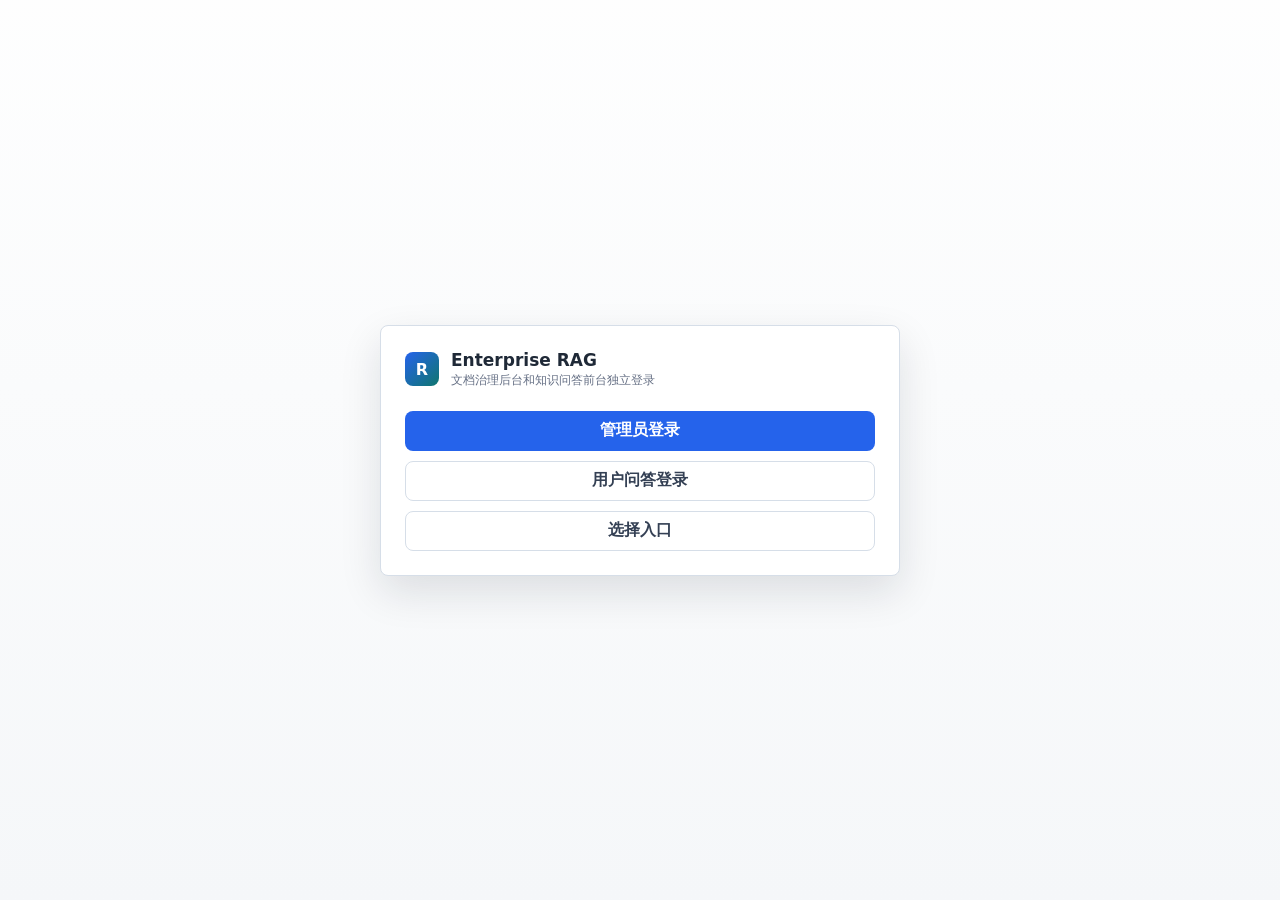
<file: frontend/index.html>
<!doctype html>
<html lang="zh-CN">
  <head>
    <meta charset="utf-8" />
    <meta name="viewport" content="width=device-width, initial-scale=1" />
    <title>Enterprise RAG</title>
    <link rel="stylesheet" href="./styles.css?v=5" />
  </head>
  <body class="gateway-page">
    <main class="gateway-shell">
      <section class="gateway-panel">
        <div class="brand-row">
          <span class="brand-mark">R</span>
          <div>
            <strong>Enterprise RAG</strong>
            <span>文档治理后台和知识问答前台独立登录</span>
          </div>
        </div>
        <div class="gateway-actions">
          <a class="primary-action link-action" href="./admin-login.html">管理员登录</a>
          <a class="secondary-button link-action" href="./chat-login.html">用户问答登录</a>
          <a class="secondary-button link-action" href="./login.html">选择入口</a>
        </div>
      </section>
    </main>
    <script src="./app.js?v=5"></script>
  </body>
</html>
</file>
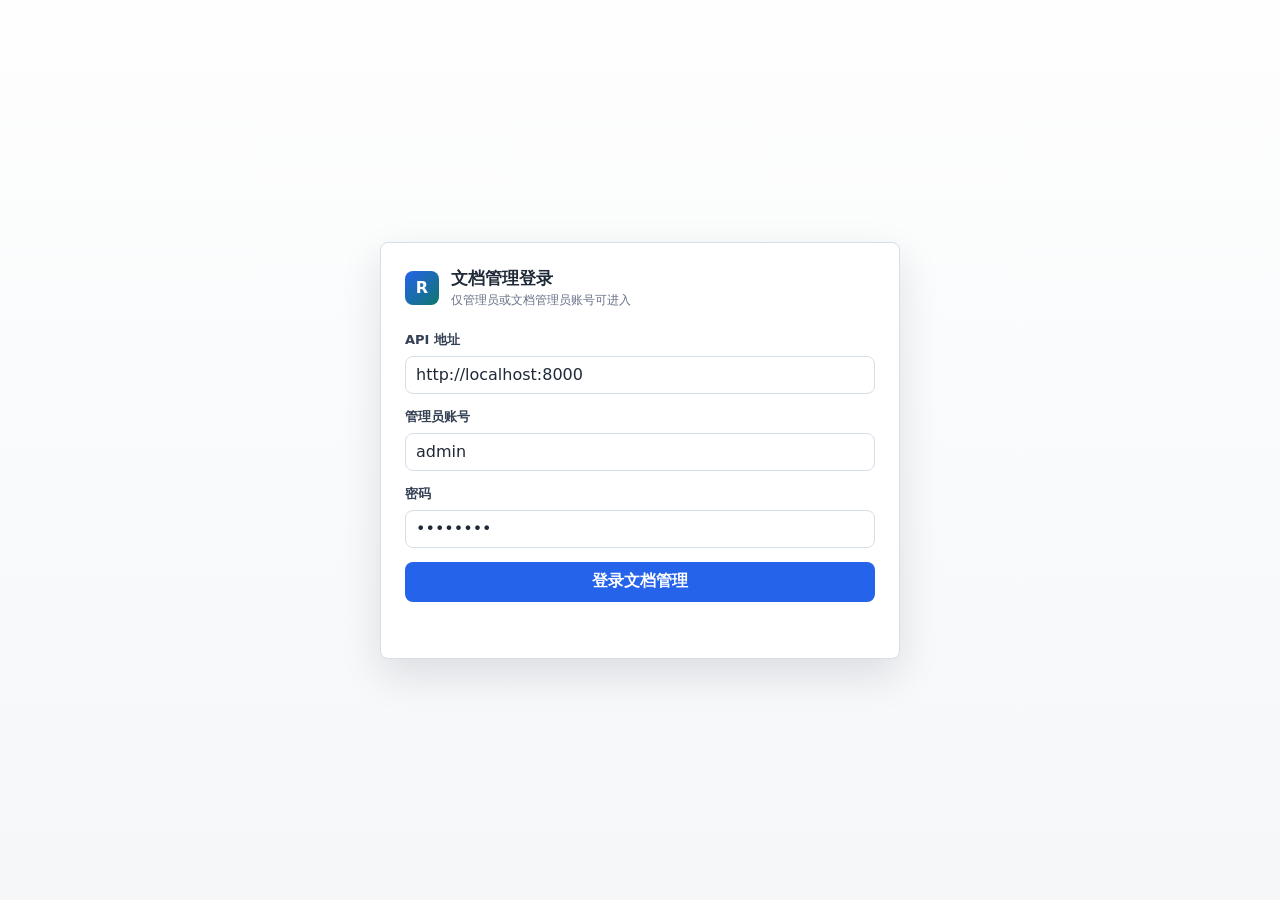
<file: frontend/admin-login.html>
<!doctype html>
<html lang="zh-CN">
  <head>
    <meta charset="utf-8" />
    <meta name="viewport" content="width=device-width, initial-scale=1" />
    <title>管理员登录 - Enterprise RAG</title>
    <link rel="stylesheet" href="./styles.css?v=5" />
  </head>
  <body class="login-page">
    <main class="login-shell">
      <section class="login-panel">
        <div class="brand-row">
          <span class="brand-mark">R</span>
          <div>
            <strong>文档管理登录</strong>
            <span>仅管理员或文档管理员账号可进入</span>
          </div>
        </div>

        <form id="admin-login-form" class="login-form">
          <div class="field">
            <label for="api-base">API 地址</label>
            <input id="api-base" type="url" value="http://localhost:8000" required />
          </div>
          <div class="field">
            <label for="username">管理员账号</label>
            <input id="username" type="text" value="admin" autocomplete="username" required />
          </div>
          <div class="field">
            <label for="password">密码</label>
            <input id="password" type="password" value="admin123" autocomplete="current-password" required />
          </div>
          <button class="primary-button" type="submit">登录文档管理</button>
          <p class="form-status" id="login-status"></p>
        </form>

      </section>
    </main>
    <script src="./auth.js?v=5"></script>
    <script src="./admin-login.js?v=5"></script>
  </body>
</html>
</file>
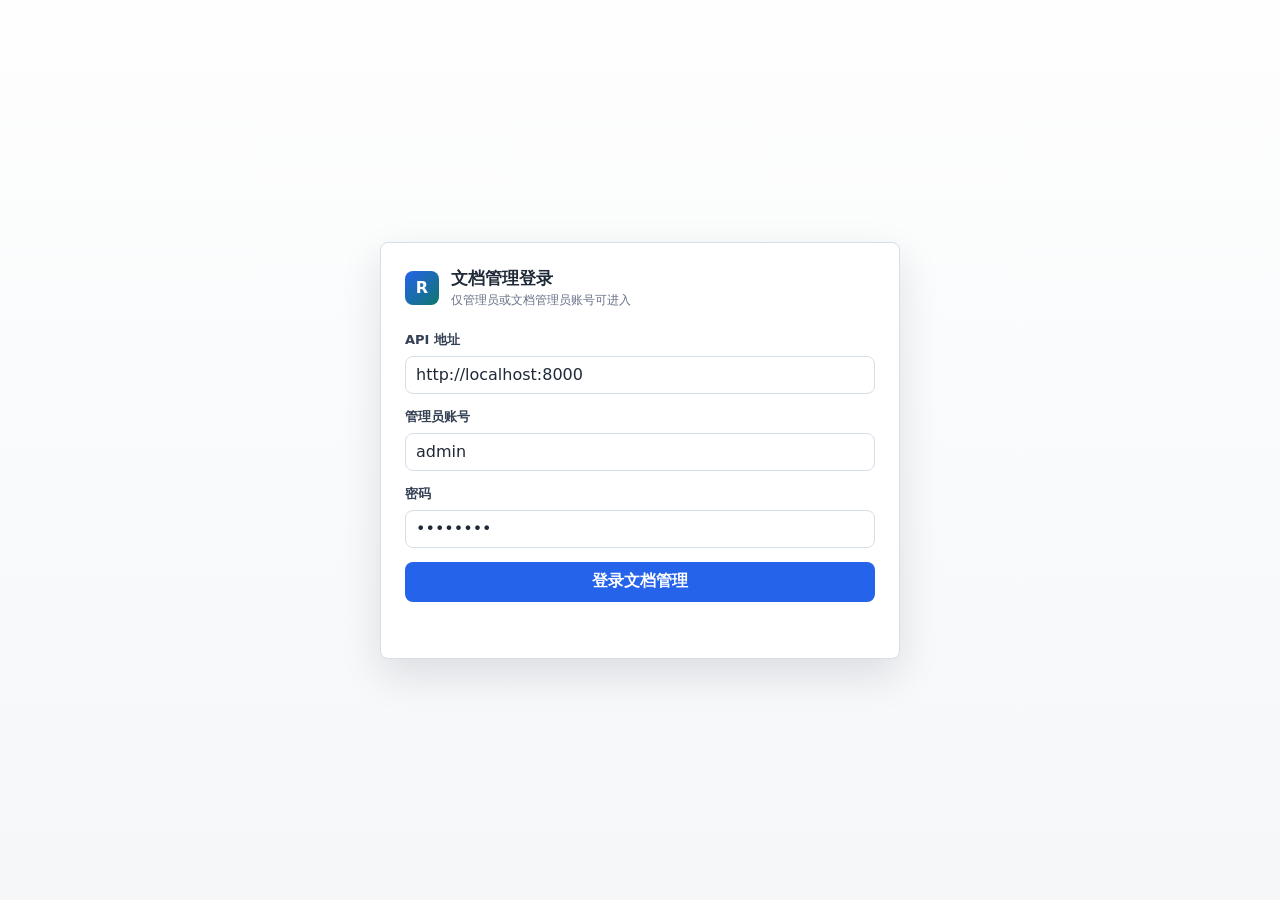
<file: frontend/admin.html>
<!doctype html>
<html lang="zh-CN">
  <head>
    <meta charset="utf-8" />
    <meta name="viewport" content="width=device-width, initial-scale=1" />
    <title>文档管理 - Enterprise RAG</title>
    <link rel="stylesheet" href="./styles.css?v=5" />
  </head>
  <body>
    <div class="admin-shell">
      <header class="admin-topbar">
        <div class="brand-row">
          <span class="brand-mark">R</span>
          <div>
            <strong>文档管理</strong>
            <span id="identity-label">正在验证身份</span>
          </div>
        </div>
        <div class="topbar-actions">
          <button class="secondary-button compact-button" id="logout-button" type="button">退出</button>
        </div>
      </header>

      <main class="admin-main">
        <section class="admin-upload">
          <div class="section-head">
            <div>
              <h1>上传入库</h1>
              <p>管理员上传文档，并在入库前指定租户、用户组、用户和密级。</p>
            </div>
          </div>
          <form class="admin-form" id="upload-form">
            <div class="field">
              <label for="document-file">文件</label>
              <input id="document-file" type="file" required />
            </div>
            <div class="field">
              <label for="document-title">标题</label>
              <input id="document-title" type="text" placeholder="默认使用文件名" />
            </div>
            <div class="field-grid">
              <div class="field">
                <label for="document-tenant">租户</label>
                <input id="document-tenant" type="text" placeholder="tenant-a" />
              </div>
              <div class="field">
                <label for="document-owner">所有者</label>
                <input id="document-owner" type="text" placeholder="admin-a" />
              </div>
            </div>
            <div class="field">
              <label for="document-groups">允许用户组</label>
              <input id="document-groups" type="text" placeholder="legal, finance" />
            </div>
            <div class="field">
              <label for="document-principals">允许用户 ID</label>
              <input id="document-principals" type="text" placeholder="user-001, user-002" />
            </div>
            <div class="field">
              <label for="document-classification">密级</label>
              <select id="document-classification">
                <option value="public">public</option>
                <option value="internal" selected>internal</option>
                <option value="confidential">confidential</option>
                <option value="restricted">restricted</option>
                <option value="secret">secret</option>
              </select>
            </div>
            <button class="primary-button" id="upload-button" type="submit">上传并开始解析索引</button>
            <p class="form-status" id="upload-status"></p>
          </form>
        </section>

        <section class="admin-documents">
          <div class="section-head">
            <div>
              <h1>已上传文档</h1>
              <p>查看处理状态，修改权限，重建索引或删除文档。</p>
            </div>
            <button class="secondary-button compact-button" id="refresh-documents" type="button">刷新</button>
          </div>
          <div class="table-wrap">
            <table class="document-table">
              <thead>
                <tr>
                  <th>文档</th>
                  <th>状态</th>
                  <th>权限</th>
                  <th>索引</th>
                  <th>更新时间</th>
                  <th>操作</th>
                </tr>
              </thead>
              <tbody id="document-rows"></tbody>
            </table>
            <div class="table-empty" id="document-empty">暂无文档</div>
          </div>
          <p class="form-status" id="documents-status"></p>
        </section>
      </main>

      <aside class="edit-panel" id="edit-panel" aria-label="编辑文档权限">
        <div class="settings-head">
          <h2 id="edit-title">编辑权限</h2>
          <button class="icon-button" id="close-edit" type="button" title="关闭" aria-label="关闭">
            <svg viewBox="0 0 24 24" aria-hidden="true"><path d="M6 6l12 12M18 6 6 18" /></svg>
          </button>
        </div>
        <form class="admin-form" id="permission-form">
          <input id="permission-document-id" type="hidden" />
          <div class="field">
            <label for="permission-tenant">租户</label>
            <input id="permission-tenant" type="text" />
          </div>
          <div class="field">
            <label for="permission-owner">所有者</label>
            <input id="permission-owner" type="text" />
          </div>
          <div class="field">
            <label for="permission-groups">允许用户组</label>
            <input id="permission-groups" type="text" />
          </div>
          <div class="field">
            <label for="permission-principals">允许用户 ID</label>
            <input id="permission-principals" type="text" />
          </div>
          <div class="field">
            <label for="permission-classification">密级</label>
            <select id="permission-classification">
              <option value="">未设置</option>
              <option value="public">public</option>
              <option value="internal">internal</option>
              <option value="confidential">confidential</option>
              <option value="restricted">restricted</option>
              <option value="secret">secret</option>
            </select>
          </div>
          <button class="primary-button" type="submit">保存权限</button>
          <p class="form-status" id="permission-status"></p>
        </form>
      </aside>
    </div>

    <div class="backdrop" id="backdrop"></div>
    <script src="./auth.js?v=5"></script>
    <script src="./admin.js?v=5"></script>
  </body>
</html>
</file>
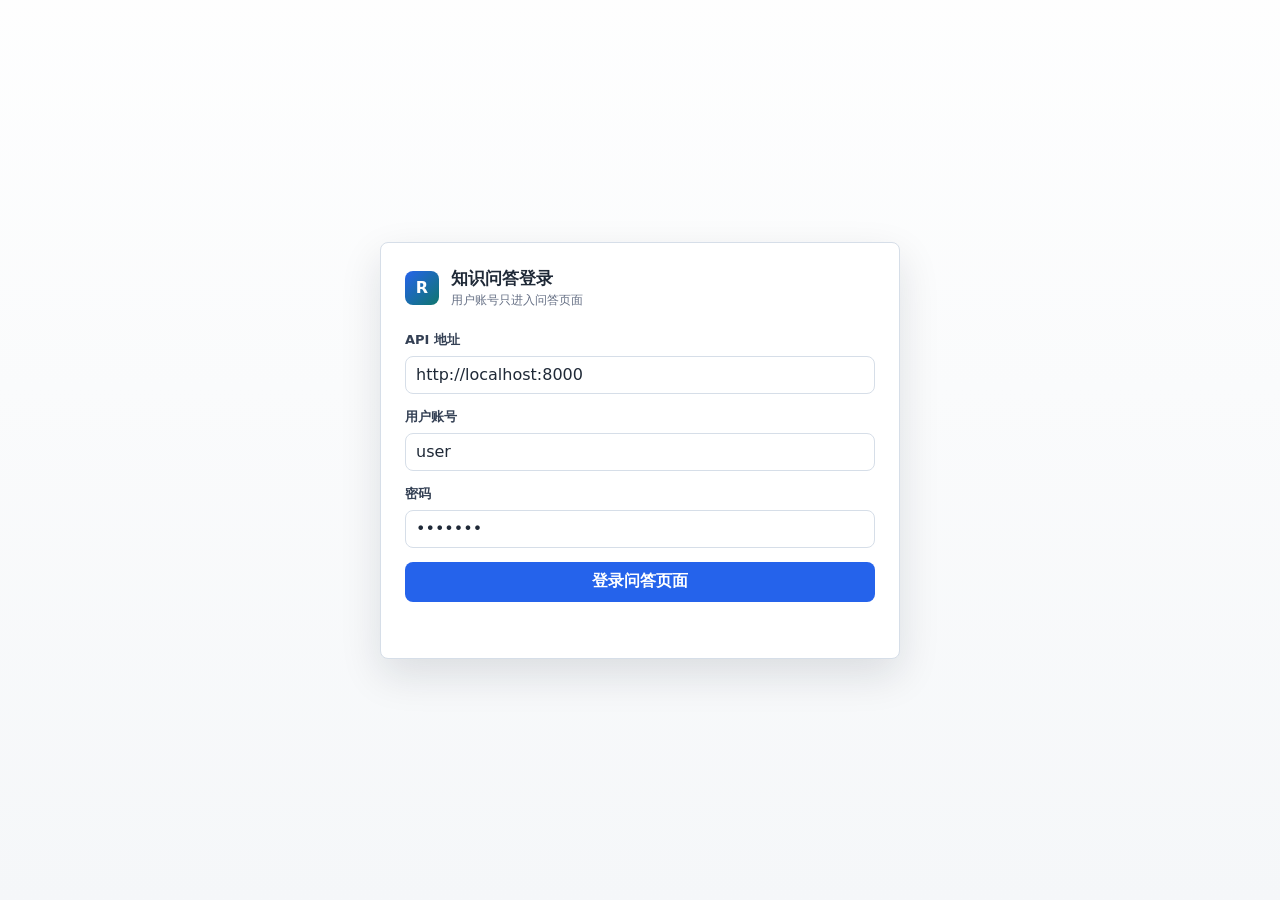
<file: frontend/chat-login.html>
<!doctype html>
<html lang="zh-CN">
  <head>
    <meta charset="utf-8" />
    <meta name="viewport" content="width=device-width, initial-scale=1" />
    <title>用户登录 - Enterprise RAG</title>
    <link rel="stylesheet" href="./styles.css?v=5" />
  </head>
  <body class="login-page">
    <main class="login-shell">
      <section class="login-panel">
        <div class="brand-row">
          <span class="brand-mark">R</span>
          <div>
            <strong>知识问答登录</strong>
            <span>用户账号只进入问答页面</span>
          </div>
        </div>

        <form id="chat-login-form" class="login-form">
          <div class="field">
            <label for="api-base">API 地址</label>
            <input id="api-base" type="url" value="http://localhost:8000" required />
          </div>
          <div class="field">
            <label for="username">用户账号</label>
            <input id="username" type="text" value="user" autocomplete="username" required />
          </div>
          <div class="field">
            <label for="password">密码</label>
            <input id="password" type="password" value="user123" autocomplete="current-password" required />
          </div>
          <button class="primary-button" type="submit">登录问答页面</button>
          <p class="form-status" id="login-status"></p>
        </form>

      </section>
    </main>
    <script src="./auth.js?v=5"></script>
    <script src="./chat-login.js?v=5"></script>
  </body>
</html>
</file>
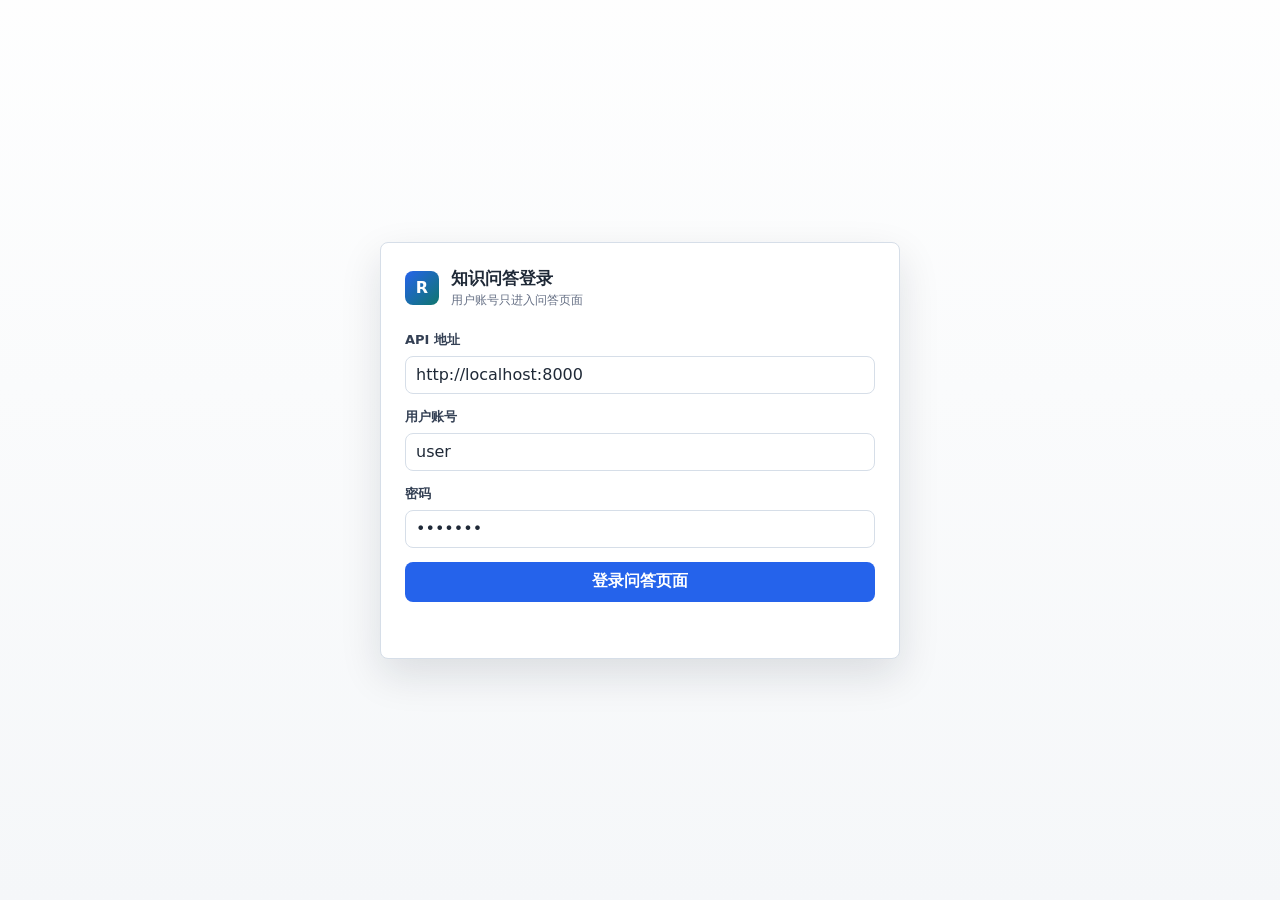
<file: frontend/chat.html>
<!doctype html>
<html lang="zh-CN">
  <head>
    <meta charset="utf-8" />
    <meta name="viewport" content="width=device-width, initial-scale=1" />
    <title>问答 - Enterprise RAG</title>
    <link rel="stylesheet" href="./styles.css?v=5" />
  </head>
  <body>
    <div class="chat-shell">
      <aside class="sidebar" id="sidebar" aria-label="会话列表">
        <div class="sidebar-head">
          <div class="brand-row compact">
            <span class="brand-mark">R</span>
            <div>
              <strong>RAG 问答</strong>
              <span id="identity-label">未登录</span>
            </div>
          </div>
          <button class="icon-button" id="new-chat" type="button" title="新建会话" aria-label="新建会话">
            <svg viewBox="0 0 24 24" aria-hidden="true"><path d="M12 5v14M5 12h14" /></svg>
          </button>
        </div>
        <div class="search-wrap">
          <svg viewBox="0 0 24 24" aria-hidden="true"><path d="m21 21-4.3-4.3M10.8 18a7.2 7.2 0 1 1 0-14.4 7.2 7.2 0 0 1 0 14.4Z" /></svg>
          <input id="session-search" type="search" placeholder="搜索会话" />
        </div>
        <nav class="session-list" id="session-list" aria-label="历史会话"></nav>
      </aside>

      <main class="chat-main">
        <header class="topbar">
          <button class="icon-button mobile-only" id="toggle-sidebar" type="button" title="会话" aria-label="会话">
            <svg viewBox="0 0 24 24" aria-hidden="true"><path d="M4 6h16M4 12h16M4 18h16" /></svg>
          </button>
          <div class="page-title">
            <strong id="active-title">新会话</strong>
            <span id="active-subtitle">Hybrid Retrieval</span>
          </div>
          <div class="topbar-actions">
            <button class="icon-button" id="toggle-settings" type="button" title="设置" aria-label="设置">
              <svg viewBox="0 0 24 24" aria-hidden="true"><path d="M12 15.5a3.5 3.5 0 1 0 0-7 3.5 3.5 0 0 0 0 7Z" /><path d="M19.4 15a1.7 1.7 0 0 0 .3 1.9l.1.1a2 2 0 1 1-2.8 2.8l-.1-.1a1.7 1.7 0 0 0-1.9-.3 1.7 1.7 0 0 0-1 1.6v.3a2 2 0 1 1-4 0V21a1.7 1.7 0 0 0-1-1.6 1.7 1.7 0 0 0-1.9.3l-.1.1A2 2 0 1 1 4.2 17l.1-.1A1.7 1.7 0 0 0 4.6 15a1.7 1.7 0 0 0-1.6-1H2.7a2 2 0 1 1 0-4H3a1.7 1.7 0 0 0 1.6-1 1.7 1.7 0 0 0-.3-1.9L4.2 7A2 2 0 1 1 7 4.2l.1.1A1.7 1.7 0 0 0 9 4.6a1.7 1.7 0 0 0 1-1.6v-.3a2 2 0 1 1 4 0V3a1.7 1.7 0 0 0 1 1.6 1.7 1.7 0 0 0 1.9-.3l.1-.1A2 2 0 1 1 19.8 7l-.1.1a1.7 1.7 0 0 0-.3 1.9 1.7 1.7 0 0 0 1.6 1h.3a2 2 0 1 1 0 4H21a1.7 1.7 0 0 0-1.6 1Z" /></svg>
            </button>
            <button class="secondary-button compact-button" id="logout-button" type="button">退出</button>
          </div>
        </header>

        <section class="message-scroll" id="message-scroll" aria-live="polite">
          <div class="empty-state" id="empty-state">
            <h1>向知识库提问</h1>
          </div>
          <div class="messages" id="messages"></div>
        </section>

        <section class="composer-wrap">
          <form class="composer" id="composer">
            <textarea id="prompt-input" rows="1" placeholder="输入问题，后端会按你的权限检索可访问文档"></textarea>
            <button class="send-button" id="send-button" type="submit" title="发送" aria-label="发送">
              <svg viewBox="0 0 24 24" aria-hidden="true"><path d="M5 12h14M13 6l6 6-6 6" /></svg>
            </button>
          </form>
        </section>
      </main>

      <aside class="settings-panel" id="settings-panel" aria-label="问答设置">
        <div class="settings-head">
          <h2>问答设置</h2>
          <button class="icon-button" id="close-settings" type="button" title="关闭" aria-label="关闭">
            <svg viewBox="0 0 24 24" aria-hidden="true"><path d="M6 6l12 12M18 6 6 18" /></svg>
          </button>
        </div>

        <div class="field">
          <label for="mode-select">响应模式</label>
          <select id="mode-select">
            <option value="api" selected>后端 RAG API</option>
            <option value="mock">前端模拟</option>
          </select>
        </div>
        <div class="field">
          <label for="llm-provider">模型接入</label>
          <select id="llm-provider">
            <option value="ollama">Ollama 本地</option>
            <option value="openai-compatible">OpenAI 兼容 API</option>
          </select>
        </div>
        <div class="field">
          <label for="llm-base-url">Base URL</label>
          <input id="llm-base-url" type="url" value="http://localhost:11434" />
        </div>
        <div class="field hidden" id="llm-api-key-field">
          <label for="llm-api-key">API Key</label>
          <input id="llm-api-key" type="password" autocomplete="off" placeholder="sk-..." />
        </div>
        <div class="field">
          <label for="model-name">模型</label>
          <div class="model-picker">
            <input id="model-name" type="text" list="model-options" value="llama3.1" />
            <button class="secondary-button" id="refresh-models" type="button">获取模型</button>
          </div>
          <datalist id="model-options"></datalist>
          <small id="models-status"></small>
        </div>
        <div class="field-grid compact-grid">
          <div class="field">
            <label for="top-k">Top K</label>
            <input id="top-k" type="number" min="1" max="20" value="5" />
          </div>
          <div class="field">
            <label for="temperature">温度</label>
            <input id="temperature" type="number" min="0" max="2" step="0.1" value="0.1" />
          </div>
        </div>
        <div class="switch-field">
          <span>显示引用</span>
          <label class="switch">
            <input id="show-citations" type="checkbox" checked />
            <span></span>
          </label>
        </div>
      </aside>
    </div>

    <div class="backdrop" id="backdrop"></div>
    <script src="./auth.js?v=5"></script>
    <script src="./chat.js?v=5"></script>
  </body>
</html>
</file>
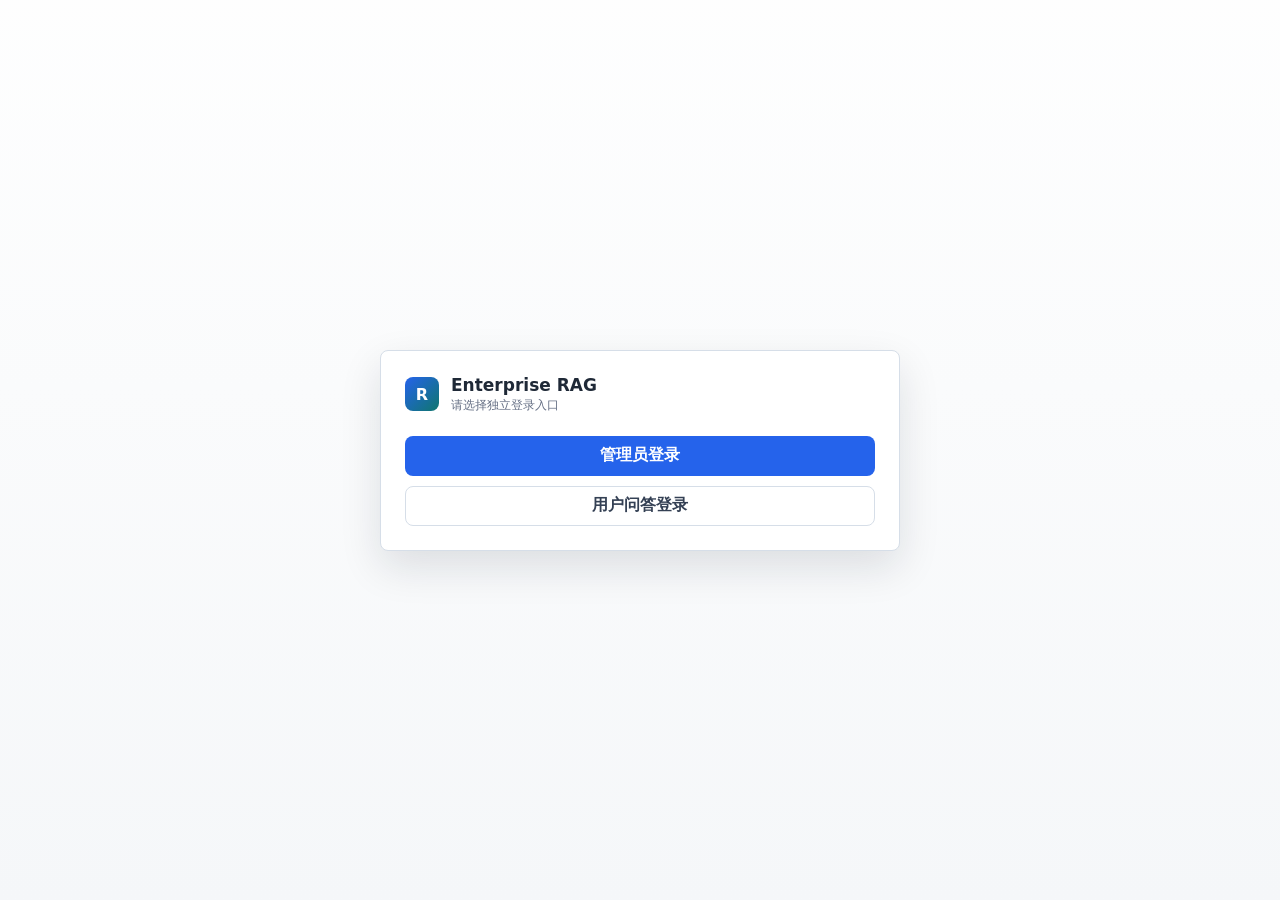
<file: frontend/login.html>
<!doctype html>
<html lang="zh-CN">
  <head>
    <meta charset="utf-8" />
    <meta name="viewport" content="width=device-width, initial-scale=1" />
    <title>选择登录入口 - Enterprise RAG</title>
    <link rel="stylesheet" href="./styles.css?v=5" />
  </head>
  <body class="login-page">
    <main class="login-shell">
      <section class="login-panel">
        <div class="brand-row">
          <span class="brand-mark">R</span>
          <div>
            <strong>Enterprise RAG</strong>
            <span>请选择独立登录入口</span>
          </div>
        </div>
        <div class="gateway-actions">
          <a class="primary-button link-action" href="./admin-login.html">管理员登录</a>
          <a class="secondary-button link-action" href="./chat-login.html">用户问答登录</a>
        </div>
      </section>
    </main>
  </body>
</html>
</file>
<file: frontend/styles.css>
:root {
  --bg: #f5f7f9;
  --surface: #ffffff;
  --surface-muted: #eef2f6;
  --surface-strong: #e4eaf0;
  --text: #1f2937;
  --muted: #667085;
  --line: #d6dee8;
  --accent: #2563eb;
  --accent-soft: #e8f0ff;
  --teal: #0f766e;
  --success: #067647;
  --danger: #b42318;
  --warning: #b54708;
  --shadow: 0 16px 42px rgba(15, 23, 42, 0.12);
  --radius: 8px;
  font-family:
    Inter, ui-sans-serif, system-ui, -apple-system, BlinkMacSystemFont, "Segoe UI",
    "Microsoft YaHei", sans-serif;
}

* {
  box-sizing: border-box;
}

body {
  margin: 0;
  min-width: 320px;
  min-height: 100vh;
  color: var(--text);
  background: var(--bg);
}

button,
input,
select,
textarea {
  font: inherit;
}

button,
a {
  -webkit-tap-highlight-color: transparent;
}

button {
  cursor: pointer;
}

a {
  color: inherit;
  text-decoration: none;
}

svg {
  width: 19px;
  height: 19px;
  fill: none;
  stroke: currentColor;
  stroke-linecap: round;
  stroke-linejoin: round;
  stroke-width: 2;
}

.hidden {
  display: none !important;
}

.gateway-page,
.login-page {
  display: grid;
  min-height: 100vh;
  background:
    linear-gradient(180deg, rgba(255, 255, 255, 0.88), rgba(245, 247, 249, 0.96)),
    #f5f7f9;
}

.gateway-shell,
.login-shell {
  display: grid;
  place-items: center;
  width: min(100%, 1120px);
  margin: 0 auto;
  padding: 28px;
}

.gateway-panel,
.login-panel {
  width: min(100%, 520px);
  border: 1px solid var(--line);
  border-radius: var(--radius);
  padding: 24px;
  background: var(--surface);
  box-shadow: var(--shadow);
}

.gateway-actions {
  display: grid;
  gap: 10px;
  margin-top: 22px;
}

.brand-row {
  display: flex;
  align-items: center;
  gap: 12px;
  min-width: 0;
}

.brand-row.compact {
  flex: 1;
}

.brand-row div {
  display: grid;
  gap: 2px;
  min-width: 0;
}

.brand-row strong {
  overflow: hidden;
  text-overflow: ellipsis;
  white-space: nowrap;
  font-size: 17px;
}

.brand-row span:last-child {
  overflow: hidden;
  color: var(--muted);
  font-size: 12px;
  text-overflow: ellipsis;
  white-space: nowrap;
}

.brand-mark {
  display: grid;
  flex: 0 0 auto;
  place-items: center;
  width: 34px;
  height: 34px;
  border-radius: var(--radius);
  color: white;
  background: linear-gradient(135deg, var(--accent), var(--teal));
  font-weight: 800;
}

.login-form,
.admin-form {
  display: grid;
  gap: 14px;
  margin-top: 22px;
}

.auth-section {
  display: grid;
  gap: 14px;
}

.field {
  display: grid;
  gap: 7px;
  min-width: 0;
}

.field label,
.switch-field > span {
  color: #344054;
  font-size: 13px;
  font-weight: 700;
}

.field input,
.field select,
.field textarea,
.search-wrap input {
  width: 100%;
  min-width: 0;
  border: 1px solid var(--line);
  border-radius: var(--radius);
  color: var(--text);
  background: white;
  outline: none;
}

.field input,
.field select,
.search-wrap input {
  height: 38px;
  padding: 0 10px;
}

.field textarea {
  resize: vertical;
  padding: 10px;
  line-height: 1.5;
}

.field input:focus,
.field select:focus,
.field textarea:focus,
.search-wrap input:focus,
.composer:focus-within {
  border-color: rgba(37, 99, 235, 0.7);
  box-shadow: 0 0 0 3px rgba(37, 99, 235, 0.12);
}

.field-grid {
  display: grid;
  grid-template-columns: repeat(2, minmax(0, 1fr));
  gap: 12px;
}

.field-grid.compact-grid {
  margin: 16px;
}

.primary-button,
.primary-action,
.secondary-button {
  display: inline-grid;
  align-items: center;
  justify-content: center;
  min-height: 40px;
  border-radius: var(--radius);
  padding: 0 14px;
  font-weight: 750;
  white-space: nowrap;
}

.primary-button,
.primary-action {
  border: 0;
  color: white;
  background: var(--accent);
}

.secondary-button {
  border: 1px solid var(--line);
  color: #344054;
  background: white;
}

.secondary-button:hover {
  background: var(--surface-muted);
}

.secondary-button.danger {
  color: var(--danger);
}

.compact-button {
  min-height: 34px;
  padding: 0 10px;
  font-size: 13px;
}

.link-action {
  width: 100%;
}

.primary-button:disabled,
.secondary-button:disabled,
.send-button:disabled {
  cursor: not-allowed;
  opacity: 0.6;
}

.form-status {
  min-height: 18px;
  margin: 0;
  color: var(--muted);
  font-size: 12px;
  line-height: 1.45;
}

.form-status.error {
  color: var(--danger);
}

.chat-shell {
  display: grid;
  grid-template-columns: 280px minmax(0, 1fr) 320px;
  height: 100vh;
  overflow: hidden;
}

.sidebar,
.settings-panel {
  min-width: 0;
  border-color: var(--line);
  border-style: solid;
  background: #fbfcfd;
}

.sidebar {
  display: flex;
  flex-direction: column;
  border-width: 0 1px 0 0;
}

.settings-panel {
  border-width: 0 0 0 1px;
}

.sidebar-head,
.topbar,
.settings-head {
  display: flex;
  align-items: center;
  gap: 12px;
  min-height: 64px;
  padding: 14px 16px;
}

.sidebar-head,
.topbar,
.settings-head,
.admin-topbar {
  border-bottom: 1px solid var(--line);
}

.topbar {
  justify-content: space-between;
}

.topbar-actions {
  display: flex;
  align-items: center;
  gap: 8px;
}

.page-title {
  display: grid;
  min-width: 0;
  flex: 1;
  gap: 2px;
}

.page-title strong,
.session-title {
  overflow: hidden;
  text-overflow: ellipsis;
  white-space: nowrap;
}

.page-title span,
.session-meta {
  overflow: hidden;
  color: var(--muted);
  font-size: 12px;
  text-overflow: ellipsis;
  white-space: nowrap;
}

.search-wrap {
  position: relative;
  margin: 4px 12px 12px;
}

.search-wrap svg {
  position: absolute;
  left: 11px;
  top: 50%;
  width: 18px;
  height: 18px;
  color: var(--muted);
  transform: translateY(-50%);
}

.search-wrap input {
  padding-left: 36px;
}

.session-list {
  display: flex;
  flex: 1;
  flex-direction: column;
  gap: 4px;
  min-height: 0;
  overflow: auto;
  padding: 0 8px 14px;
}

.session-item {
  display: grid;
  grid-template-columns: minmax(0, 1fr) 32px;
  align-items: center;
  gap: 6px;
  min-height: 42px;
  border: 1px solid transparent;
  border-radius: var(--radius);
  padding: 5px 5px 5px 10px;
  color: var(--text);
  background: transparent;
  text-align: left;
}

.session-item:hover,
.session-item.active {
  background: var(--surface-muted);
}

.session-item.active {
  border-color: var(--line);
}

.chat-main {
  display: grid;
  grid-template-rows: auto minmax(0, 1fr) auto;
  min-width: 0;
  background: var(--surface);
}

.message-scroll {
  position: relative;
  min-height: 0;
  overflow: auto;
  padding: 32px 20px;
}

.messages {
  display: flex;
  flex-direction: column;
  gap: 18px;
  width: min(880px, 100%);
  margin: 0 auto;
}

.empty-state {
  position: absolute;
  inset: 0;
  display: grid;
  place-items: center;
  pointer-events: none;
}

.empty-state.hidden {
  display: none;
}

.empty-state h1 {
  margin: 0;
  color: #344054;
  font-size: clamp(28px, 4vw, 40px);
  letter-spacing: 0;
}

.message {
  display: grid;
  grid-template-columns: 36px minmax(0, 1fr);
  gap: 12px;
  align-items: flex-start;
}

.message.user {
  grid-template-columns: minmax(0, 1fr) 36px;
}

.message.user .avatar {
  order: 2;
}

.message.user .bubble {
  justify-self: end;
  max-width: min(680px, 100%);
  border-color: #c7d7fe;
  background: var(--accent-soft);
}

.avatar {
  display: grid;
  place-items: center;
  width: 36px;
  height: 36px;
  border-radius: var(--radius);
  color: white;
  background: #344054;
  font-size: 13px;
  font-weight: 800;
}

.message.assistant .avatar {
  background: var(--teal);
}

.bubble {
  min-width: 0;
  border: 1px solid var(--line);
  border-radius: var(--radius);
  padding: 13px 14px;
  background: white;
  box-shadow: 0 6px 18px rgba(15, 23, 42, 0.05);
}

.bubble p {
  margin: 0 0 10px;
  overflow-wrap: anywhere;
  line-height: 1.7;
}

.bubble p:last-child {
  margin-bottom: 0;
}

.bubble-actions,
.citations {
  display: flex;
  flex-wrap: wrap;
  gap: 8px;
  margin-top: 12px;
}

.citation {
  display: inline-flex;
  align-items: center;
  gap: 6px;
  max-width: 100%;
  min-height: 28px;
  border: 1px solid var(--line);
  border-radius: var(--radius);
  padding: 4px 8px;
  color: #344054;
  background: var(--surface-muted);
  font-size: 12px;
}

.citation span {
  overflow: hidden;
  text-overflow: ellipsis;
  white-space: nowrap;
}

.composer-wrap {
  padding: 14px 20px 20px;
  background: linear-gradient(180deg, rgba(255, 255, 255, 0.78), #fff 34%);
}

.composer {
  display: grid;
  grid-template-columns: minmax(0, 1fr) 44px;
  gap: 10px;
  width: min(880px, 100%);
  margin: 0 auto;
  border: 1px solid var(--line);
  border-radius: var(--radius);
  padding: 8px;
  background: white;
  box-shadow: var(--shadow);
}

.composer textarea {
  width: 100%;
  max-height: 180px;
  min-height: 42px;
  resize: none;
  border: 0;
  padding: 10px 8px;
  color: var(--text);
  outline: none;
  line-height: 1.5;
}

.icon-button,
.send-button,
.mini-button {
  display: grid;
  place-items: center;
  border: 1px solid transparent;
  border-radius: var(--radius);
  background: transparent;
}

.icon-button {
  width: 36px;
  height: 36px;
  color: #475467;
}

.icon-button:hover,
.mini-button:hover {
  background: var(--surface-muted);
}

.send-button {
  width: 44px;
  height: 44px;
  color: white;
  background: var(--accent);
}

.mini-button {
  width: 30px;
  height: 30px;
  color: var(--muted);
}

.settings-head {
  justify-content: space-between;
}

.settings-head h2 {
  margin: 0;
  font-size: 16px;
}

.settings-panel .field,
.switch-field {
  margin: 16px;
}

.model-picker {
  display: grid;
  grid-template-columns: minmax(0, 1fr) auto;
  gap: 8px;
}

.switch-field {
  display: flex;
  align-items: center;
  justify-content: space-between;
  gap: 12px;
}

.switch {
  position: relative;
  display: inline-block;
  width: 44px;
  height: 24px;
}

.switch input {
  position: absolute;
  opacity: 0;
}

.switch span {
  position: absolute;
  inset: 0;
  border-radius: 999px;
  background: #cbd5e1;
}

.switch span::after {
  position: absolute;
  top: 3px;
  left: 3px;
  width: 18px;
  height: 18px;
  border-radius: 999px;
  background: white;
  content: "";
  transition: transform 160ms ease;
}

.switch input:checked + span {
  background: var(--accent);
}

.switch input:checked + span::after {
  transform: translateX(20px);
}

.typing {
  display: inline-flex;
  align-items: center;
  gap: 5px;
  min-height: 24px;
}

.typing i {
  width: 6px;
  height: 6px;
  border-radius: 999px;
  background: var(--muted);
  animation: pulse 1s infinite ease-in-out;
}

.typing i:nth-child(2) {
  animation-delay: 120ms;
}

.typing i:nth-child(3) {
  animation-delay: 240ms;
}

@keyframes pulse {
  0%,
  80%,
  100% {
    opacity: 0.35;
    transform: translateY(0);
  }

  40% {
    opacity: 1;
    transform: translateY(-3px);
  }
}

.admin-shell {
  min-height: 100vh;
  background: var(--bg);
}

.admin-topbar {
  position: sticky;
  z-index: 10;
  top: 0;
  display: flex;
  align-items: center;
  justify-content: space-between;
  gap: 18px;
  min-height: 64px;
  padding: 12px 22px;
  background: rgba(251, 252, 253, 0.96);
  backdrop-filter: blur(10px);
}

.admin-main {
  display: grid;
  grid-template-columns: minmax(320px, 420px) minmax(0, 1fr);
  gap: 18px;
  width: min(1440px, 100%);
  margin: 0 auto;
  padding: 18px;
}

.admin-upload,
.admin-documents {
  min-width: 0;
  border: 1px solid var(--line);
  border-radius: var(--radius);
  background: var(--surface);
}

.admin-upload {
  align-self: start;
  padding: 18px;
}

.admin-documents {
  padding: 18px;
}

.section-head {
  display: flex;
  align-items: flex-start;
  justify-content: space-between;
  gap: 16px;
  margin-bottom: 16px;
}

.section-head h1 {
  margin: 0;
  font-size: 18px;
}

.section-head p {
  margin: 5px 0 0;
  color: var(--muted);
  font-size: 13px;
  line-height: 1.5;
}

.table-wrap {
  position: relative;
  min-width: 0;
  overflow: auto;
  border: 1px solid var(--line);
  border-radius: var(--radius);
}

.document-table {
  width: 100%;
  min-width: 920px;
  border-collapse: collapse;
  background: white;
}

.document-table th,
.document-table td {
  border-bottom: 1px solid var(--line);
  padding: 11px 12px;
  text-align: left;
  vertical-align: top;
}

.document-table th {
  color: #475467;
  background: #f8fafc;
  font-size: 12px;
  font-weight: 800;
}

.document-table td {
  color: var(--text);
  font-size: 13px;
}

.document-table td strong,
.document-table td span {
  display: block;
}

.document-table td span {
  margin-top: 3px;
  color: var(--muted);
}

.permission-chip {
  display: inline-block !important;
  max-width: 220px;
  margin: 0 5px 5px 0 !important;
  overflow: hidden;
  border-radius: 999px;
  padding: 3px 8px;
  color: #344054 !important;
  background: var(--surface-muted);
  text-overflow: ellipsis;
  white-space: nowrap;
}

.status-pill {
  display: inline-grid !important;
  min-width: 72px;
  min-height: 24px;
  place-items: center;
  border-radius: 999px;
  padding: 0 8px;
  color: #344054 !important;
  background: var(--surface-muted);
  font-size: 12px;
  font-weight: 800;
}

.status-pill.ready {
  color: var(--success) !important;
  background: #dcfae6;
}

.status-pill.failed {
  color: var(--danger) !important;
  background: #fee4e2;
}

.status-pill.parsing,
.status-pill.chunking,
.status-pill.indexing {
  color: #175cd3 !important;
  background: #dbeafe;
}

.row-error {
  margin-top: 6px !important;
  color: var(--danger) !important;
}

.job-summary {
  display: grid !important;
  gap: 5px;
  min-width: 150px;
  margin-top: 7px !important;
  color: var(--muted) !important;
  font-size: 12px;
}

.job-progress {
  position: relative;
  display: block !important;
  width: 150px;
  height: 6px;
  overflow: hidden;
  border-radius: 999px;
  background: var(--surface-strong);
}

.job-progress::after {
  position: absolute;
  inset: 0 auto 0 0;
  width: var(--progress, 0%);
  border-radius: inherit;
  background: var(--accent);
  content: "";
}

.row-actions {
  display: flex;
  flex-wrap: wrap;
  gap: 6px;
}

.table-empty {
  padding: 18px;
  color: var(--muted);
  text-align: center;
}

.edit-panel {
  position: fixed;
  z-index: 32;
  top: 0;
  right: 0;
  bottom: 0;
  width: min(420px, calc(100vw - 24px));
  border-left: 1px solid var(--line);
  background: #fbfcfd;
  box-shadow: var(--shadow);
  transform: translateX(104%);
  transition: transform 180ms ease;
}

.edit-panel.open {
  transform: translateX(0);
}

.edit-panel .admin-form {
  padding: 0 16px 16px;
}

.mobile-only {
  display: none;
}

.backdrop {
  display: none;
}

.backdrop.show {
  position: fixed;
  z-index: 20;
  inset: 0;
  display: block;
  background: rgba(15, 23, 42, 0.28);
}

@media (max-width: 1180px) {
  .chat-shell {
    grid-template-columns: 260px minmax(0, 1fr);
  }

  .settings-panel {
    position: fixed;
    z-index: 30;
    top: 0;
    right: 0;
    bottom: 0;
    width: min(360px, calc(100vw - 24px));
    box-shadow: var(--shadow);
    transform: translateX(104%);
    transition: transform 180ms ease;
  }

  .settings-panel.open {
    transform: translateX(0);
  }

  .admin-main {
    grid-template-columns: 1fr;
  }
}

@media (max-width: 780px) {
  .chat-shell {
    grid-template-columns: minmax(0, 1fr);
  }

  .sidebar {
    position: fixed;
    z-index: 35;
    inset: 0 auto 0 0;
    width: min(300px, calc(100vw - 54px));
    box-shadow: var(--shadow);
    transform: translateX(-104%);
    transition: transform 180ms ease;
  }

  .sidebar.open {
    transform: translateX(0);
  }

  .mobile-only {
    display: grid;
  }

  .topbar,
  .admin-topbar {
    min-height: 58px;
    padding: 10px 12px;
  }

  .topbar-actions {
    gap: 6px;
  }

  .message-scroll {
    padding: 22px 12px;
  }

  .message,
  .message.user {
    grid-template-columns: 30px minmax(0, 1fr);
  }

  .message.user .avatar {
    order: 0;
  }

  .message.user .bubble {
    justify-self: stretch;
  }

  .avatar {
    width: 30px;
    height: 30px;
    font-size: 12px;
  }

  .composer-wrap {
    padding: 10px 10px 14px;
  }

  .composer {
    grid-template-columns: minmax(0, 1fr) 42px;
  }

  .send-button {
    width: 42px;
    height: 42px;
  }

  .field-grid {
    grid-template-columns: 1fr;
  }

  .admin-topbar {
    align-items: flex-start;
    flex-direction: column;
  }

  .admin-main {
    padding: 10px;
  }
}
</file>
